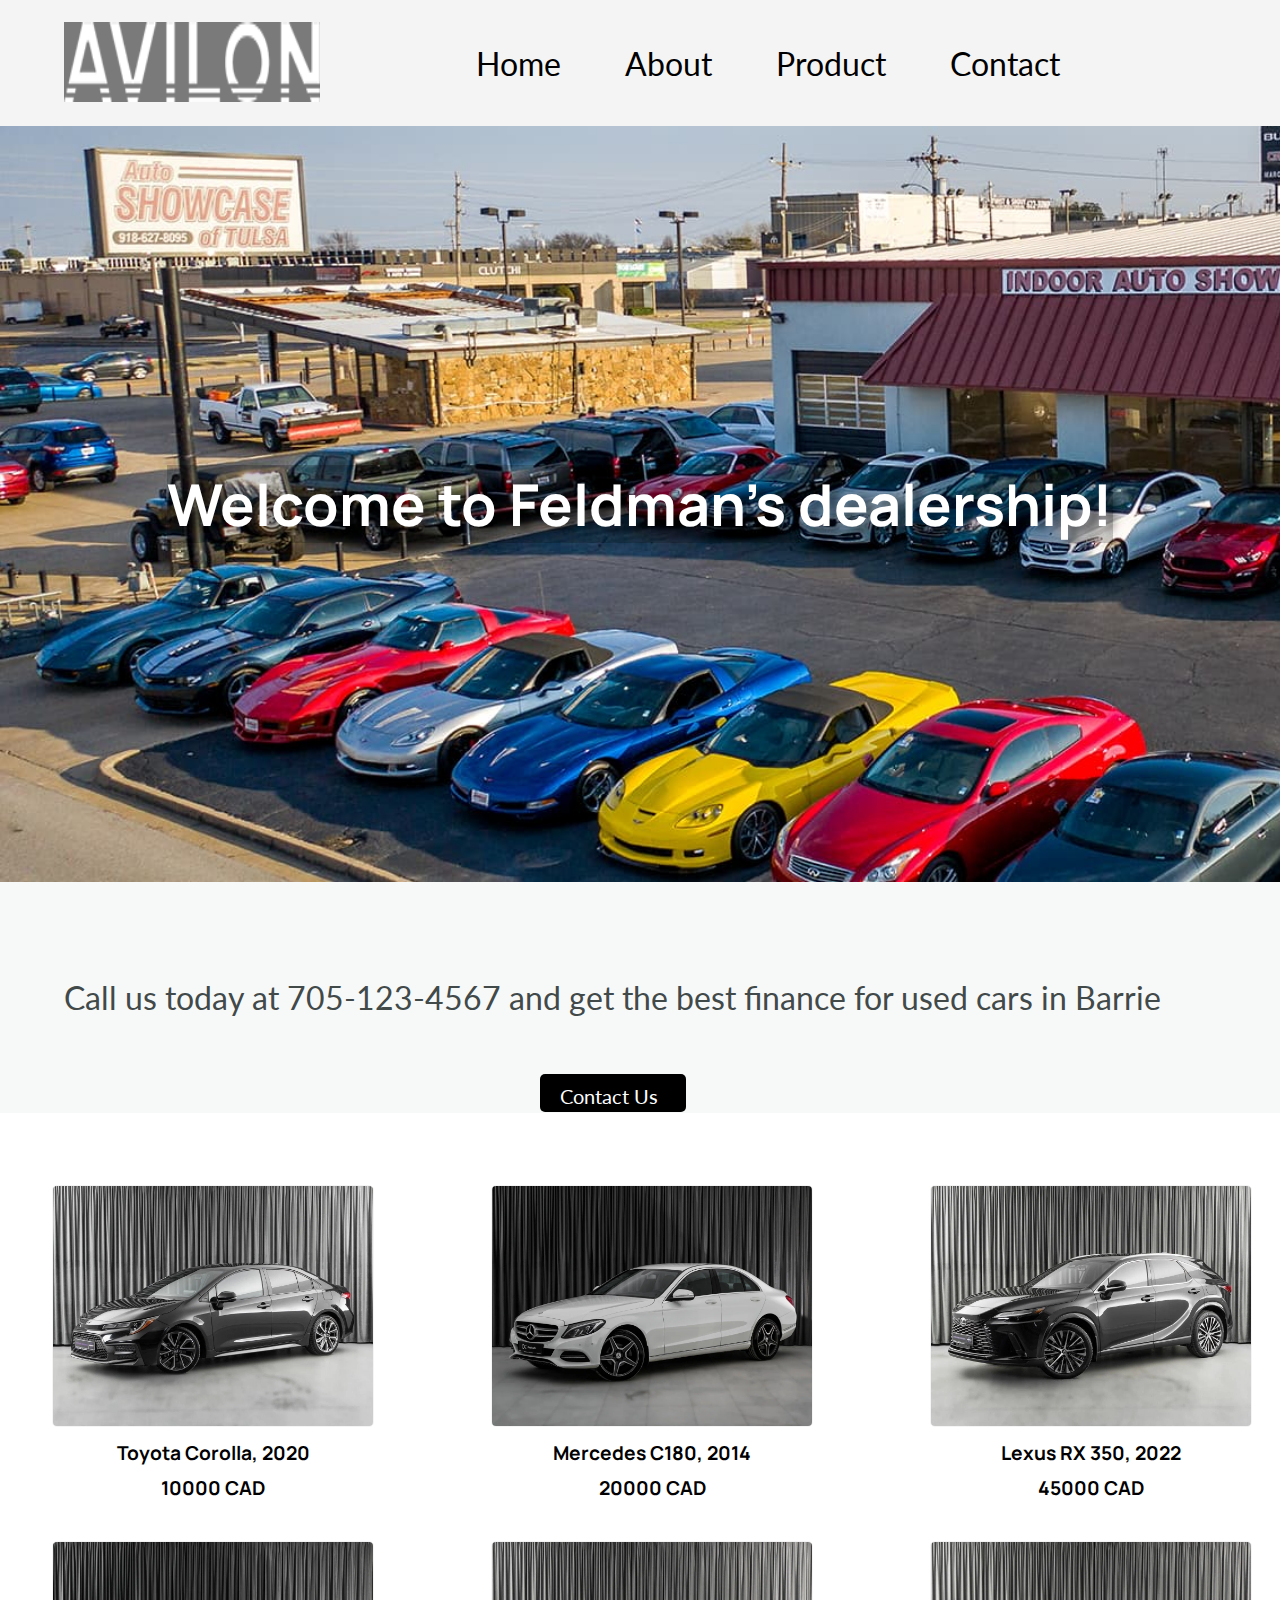
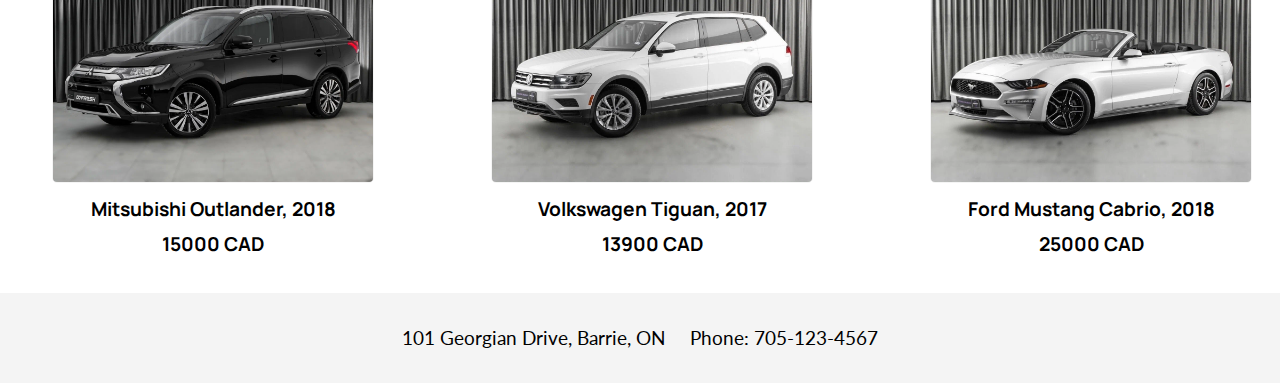
<file: index.html>
<!DOCTYPE html>
<html lang="en">
<head>
    <meta charset="UTF-8">
    <meta name="viewport" content="width=device-width, initial-scale=1">
    <meta name="description" content="Dealership website">
    <meta name="robots" content="noindex, nofollow">
    <!-- add fonts -->
    <link rel="preconnect" href="https://fonts.googleapis.com">
    <link rel="preconnect" href="https://fonts.gstatic.com" crossorigin>
    <link href="https://fonts.googleapis.com/css2?family=Lato:wght@400;700&family=Manrope:wght@400;500;700&display=swap" rel="stylesheet">
    <!-- add java script -->
    <script src="./js/javascript.js.js"></script>
    <!-- add our CSS file -->
    <link rel="stylesheet" href="./css/style.css">
    <title>Feldman's dealership</title>
</head>

<body>
<!-- Header with logo and link to other pages -->
<header>
    <div>
        <a href="index.html"><img src="img/logo.webp" alt="Dealership logo"></a>
    </div>
    <nav>
        <ul id="menu">
            <li><a href="#">Home</a></li>
            <li><a href="./about.html">About</a></li>
            <li><a href="./product.html">Product</a></li>
            <li><a href="./contact.html">Contact</a></li>
        </ul>
    </nav>
</header>

<main>
    <div class="masthead">
        <!-- div with main heading and background pic -->
    <div>
        <h1>Welcome to Feldman's dealership!</h1>
    </div>
</div>
    <!-- div with ad-sentence and link to contact page -->
    <div class="contact-part">
      <div class="contact-container">
          <div class="contact-info-right">
          <p>Call us today at 705-123-4567 and get the best finance for used cars in Barrie </p>
          <a href="./contact.html" class="link-button">Contact Us</a>
          </div>
      </div>
    </div>

    <!-- best used cars from stock -->
    <section class="cars-template">
        <div class="image-container">
            <img class="hover-image" src="./img/toyota.webp" alt="toyota corolla">
            <h2>Toyota Corolla, 2020</h2>
            <h3>10000 CAD</h3>
        </div>
        <div class="image-container">
            <img class="hover-image" src="./img/mercedes.webp" alt="mercedes c180">
            <h2>Mercedes C180, 2014</h2>
            <h3>20000 CAD</h3>
        </div>
        <div class="image-container">
            <img class="hover-image" src="./img/lexus.webp" alt="lexus rx350">
            <h2>Lexus RX 350, 2022</h2>
            <h3>45000 CAD</h3>
        </div>
        <div class="image-container">
            <img class="hover-image" src="./img/mitsu.webp" alt="mitsu outlander">
            <h2>Mitsubishi Outlander, 2018</h2>
            <h3>15000 CAD</h3>
        </div>
        <div class="image-container">
            <img class="hover-image" src="./img/vw.webp" alt="vw tiguan">
            <h2>Volkswagen Tiguan, 2017</h2>
            <h3>13900 CAD</h3>
        </div>
        <div class="image-container">
            <img class="hover-image" src="./img/ford.webp" alt="ford mustang cabrio">
            <h2>Ford Mustang Cabrio, 2018</h2>
            <h3>25000 CAD</h3>
        </div>
    </section>
</main>

<!-- footer -->
<footer>
        <p>101 Georgian Drive, Barrie, ON &emsp; Phone: 705-123-4567</p>
</footer>

</body>
</html>
</file>
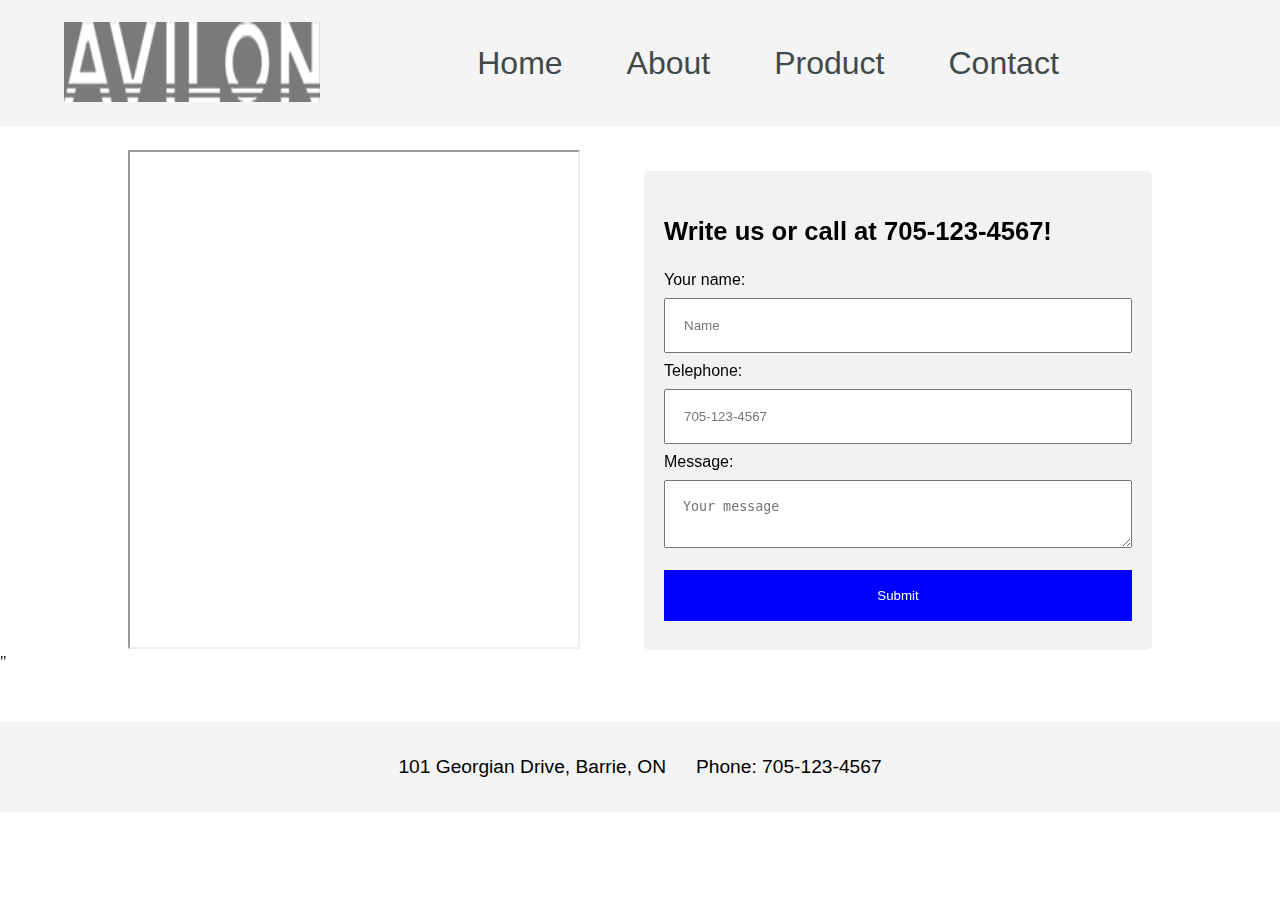
<file: contact.html>
<!DOCTYPE html>
<html lang="en">
<head>
    <meta charset="UTF-8">
    <meta name="viewport" content="width=device-width, initial-scale=1">
    <meta name="description" content="Contact page">
    <meta name="robots" content="noindex, nofollow">
    <!-- add fonts -->
    <link rel="preconnect" href="https://fonts.googleapis.com">
    <link rel="preconnect" href="https://fonts.gstatic.com" crossorigin>
    <link href="https://fonts.googleapis.com/css2?family=Orbitron:wght@400;500&family=Plus+Jakarta+Sans:wght@400;500&display=swap" rel="stylesheet">
    <!-- add our CSS file -->
    <link rel="stylesheet" href="css/product.css">
    <!-- add java script -->
    <script src="./js/javascript.js.js"></script>
    <title>Contact</title>
</head>
<body>
    <!-- header with 4 links-->
    <header>
        <div>
            <a href="index.html"><img src="img/logo.webp" alt="Dealership logo"></a>
        </div>
        <nav>
            <ul id="menu">
                <li><a href="./index.html">Home</a></li>
                <li><a href="./about.html">About</a></li>
                <li><a href="./product.html">Product</a></li>
                <li><a href="#">Contact</a></li>
            </ul>
        </nav>
    </header>
    <main>
        <!-- Map and contact details -->
        <section class="address">
            <!-- Office on Google Maps -->
            <div class="google">
                <iframe src="https://www.google.com/maps/embed?pb=!1m18!1m12!1m3!1d2849.9893727767408!2d-79.6706716466038!3d44.41286379672649!2m3!1f0!2f0!3f0!3m2!1i1024!2i768!4f13.1!3m3!1m2!1s0x882aa371731712c7%3A0xb83f553fdb55eb91!2sGeorgian%20College%20Barrie%20Residence!5e0!3m2!1sen!2sca!4v1701706623822!5m2!1sen!2sca"></iframe>"
            </div>

            <!-- Contact form for potential customers -->
            <div class="container">
                <h3>Write us or call at 705-123-4567!</h3>
                <form>
              
                  <label for="name">Your name:</label>
                  <input id="name" placeholder="Name" type="text" required>

                  <label for="telephone">Telephone:</label>
                  <input id="telephone" type="tel" name="telephone" 
                    pattern="[0-9]{3}-[0-9]{3}-[0-9]{4}" placeholder="705-123-4567" required>
              
                  <label for="message">Message:</label>
                  <textarea id="message" name="subject" placeholder="Your message" required></textarea>
              
                  <input class="send" type="submit" value="Submit">
              
                </form>
              </div>
        </section>
    </main>

    <!-- footer-->
    <footer>
        <p>101 Georgian Drive, Barrie, ON &emsp; Phone: 705-123-4567</p>
    </footer>
    </body>
</file>
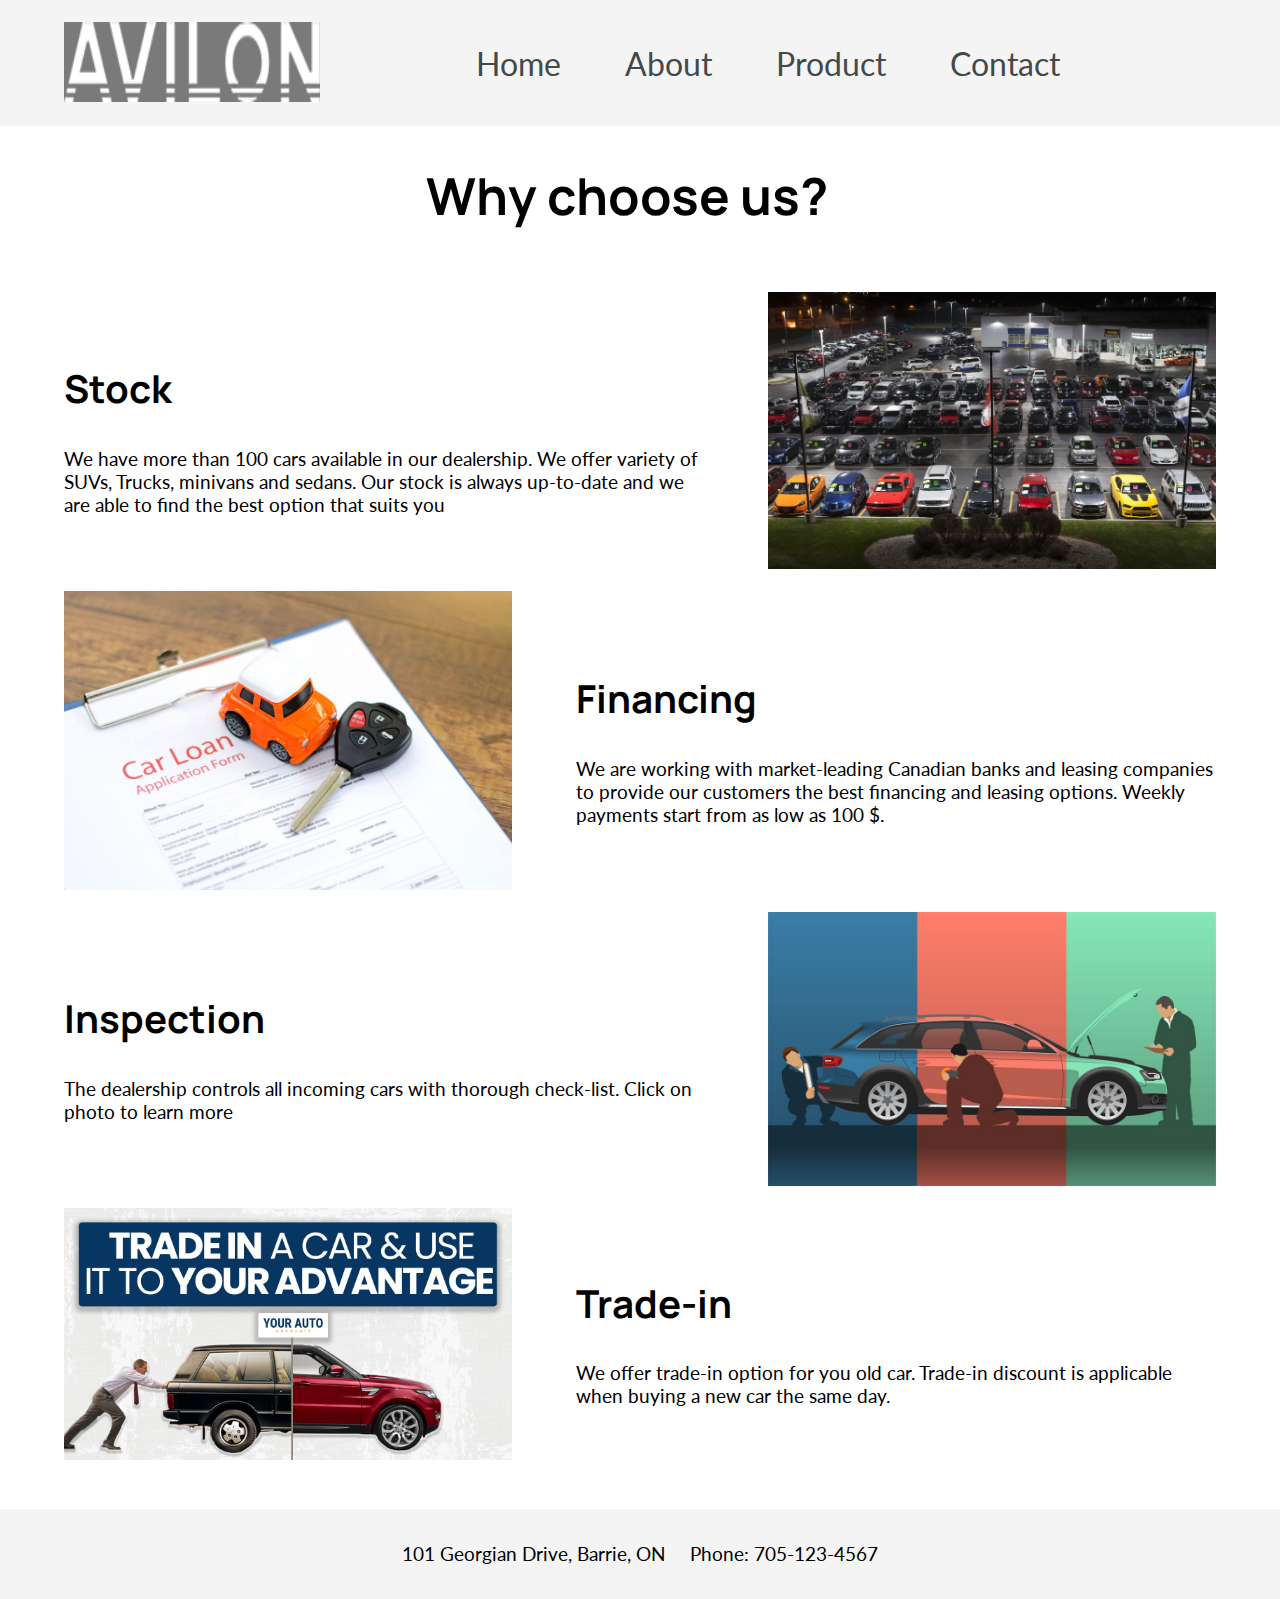
<file: product.html>
<!DOCTYPE html>
<html lang="en">
<head>
    <meta charset="UTF-8">
    <meta name="viewport" content="width=device-width, initial-scale=1">
    <meta name="description" content="Product page">
    <meta name="robots" content="noindex, nofollow">
    <!-- add fonts -->
    <link rel="preconnect" href="https://fonts.googleapis.com">
    <link rel="preconnect" href="https://fonts.gstatic.com" crossorigin>
    <link href="https://fonts.googleapis.com/css2?family=Lato:wght@400;700&family=Manrope:wght@400;500;700&display=swap" rel="stylesheet">
    <!-- add our CSS file -->
    <link rel="stylesheet" href="css/product.css">
    <!-- add java script -->
    <script src="./js/javascript.js.js"></script>
    <title>Product</title>
</head>

<body>
<!-- Header with logo and link to other pages -->
<header>
    <div>
        <a href="index.html"><img src="./img/logo.webp" alt="Dealership logo"></a>
    </div>
    <nav>
        <ul id="menu">
            <li><a href="./index.html">Home</a></li>
            <li><a href="./about.html">About</a></li>
            <li><a href="#">Product</a></li>
            <li><a href="./contact.html">Contact</a></li>
        </ul>
    </nav>
</header>

<!-- 4 key advantages of the company -->
<main>
    <div class="heading">
        <h1> Why choose us?</h1>
    </div>
    <div class="row1">
        <div class="text1">
            <h2>Stock</h2>
            <p>We have more than 100 cars available in our dealership. We offer variety of
            SUVs, Trucks, minivans and sedans. Our stock is always up-to-date and we are able
            to find the best option that suits you</p>
        </div>
        <div class="picture1">
            <img class="hover-image" src="./img/stock.webp" alt="stock">
        </div>
    </div>
    <div class="row2">
        <div class="picture2">
            <img class="hover-image" src="./img/finance.jpg" alt="financing">
        </div>
        <div class="text2">
            <h2>Financing</h2>
            <p>We are working with market-leading Canadian banks and leasing companies to provide
            our customers the best financing and leasing options. Weekly payments start from as low as 100 $.</p>
        </div>
    </div>
    <div class="row3">
        <div class="text3">
            <h2>Inspection</h2>
            <p>The dealership controls all incoming cars with thorough check-list. Click on photo to learn more</p>
        </div>
        <div class="picture3">
            <a href="about.html"><img class="hover-image" src="./img/inspection2.jpg" alt="car inspection"></a>
        </div>
    </div>
    <div class="row4">
        <div class="picture4">
            <img class="hover-image" src="./img/tradein.jpg" alt="trade in">
        </div>
        <div class="text4">
            <h2>Trade-in</h2>
            <p>We offer trade-in option for you old car. Trade-in discount is applicable when buying a new car the same day.</p>
        </div>
    </div>
</main>

<!-- footer-->
<footer>
    <p>101 Georgian Drive, Barrie, ON &emsp; Phone: 705-123-4567</p>
</footer>
</body>
</html>
</file>
<file: css/style.css>
body{
    margin: 0;
}

h1, h2, h3{
    font-family: 'Manrope', sans-serif;
}
p, tr, td, a, li{
    font-family: 'Lato', sans-serif;
    text-decoration: none;
}
h1{
    font-size: 4vw;
}
h2{
    font-size: 3vw;
}
p{
    font-size: 1.5vw;
}

/* Header */
header{
    grid-area: h;
    display: flex;
    align-items: center;
    height: 14vh;
    background-color: #f4f4f4;
    width: 100%;
    z-index: 9999;
}

header  div{
    height: 100px;
    width: auto;
}

header  div  a  img{
    width: auto;
    height: 100%;
    background-color: rgba(0,0,0,.5);
}

header  nav {
    display: flex;
    align-items: center;
    justify-content: center;
    flex-grow: 1;
}

header  nav  ul{
    list-style: none;
    display: flex;
    flex-direction: row;
    padding: 10px;
}

header  nav  ul  li{
    margin-right: 5vw;
}

header  nav  ul  li  a{
    color: black;
    font-size: 2.5vw;
}
header  nav  ul  li  a:hover{
    color: #424949;
}
header div a img{
    width: 20vw;
    margin-left: 5vw;
    height: 80%;
    margin-top: 1vh;
}

/* masthead */
.masthead  div{
    width: 100%;
    display: flex;
    align-items: center;
    justify-content: center;
    padding: 2vh 0;
    background-image:url("../img/banner.jpg");
    background-size: cover;
    height: 80vh;
    position: relative;
}
.masthead div h1{
    color: white;
    font-size: 4.5vw;
    background-color: rgba(0,0,0,.2);
    text-shadow: 8px 4px 8px rgba(0,0,0, .5);
}

.contact-part {
    background-color: #F7F9F9;
}

.contact-container{
    display: flex;
    align-items: center;
}

.contact-info-right{
    display: flex;
    color: #424949;
    flex-direction: column;
    align-items: center;
    align-content: center;
    margin: 5vw;
}

.contact-info-right p{
    color: #424949;
    font-size: 2.5vw;
}

.link-button {
    display: inline-block;
    background-color: black;
    color: white;
    padding: 10px 20px;
    border: none;
    border-radius: 5px;
    cursor: pointer;
    font-size: 20px;
    width: 106px;
    height: 18px;
    font-family: 'Lato', sans-serif;
    position: absolute;
    margin-top: 10vw;
}

.link-button:hover {
    background-color: #B2BABB;
}

/* cars-template: */

.cars-template {
    display: grid;
    grid-template-columns: 33.3% 33.3% 33.3%;
    gap: 1vw;
    grid-template-rows: auto;
    grid-template-areas:
          "m m m"
          "m m m";
    background-color: white;
    padding: 2vh 0;
    margin-top: 5vh;
}

.image-container {
    text-align: center;
    margin: 1vh;
}

.image-container img {
    width: 25vw;
    height: auto;
    border: 1px solid #f4f4f4;
    border-radius: 5px;
}


.image-container h2,
.image-container h3 {
    margin: 1vh 0;
    color: black;
    font-size: 1.5vw;
    text-align: center;
}

.hover-image:hover {
    transform: scale(1.07);
    transition: 0.7s;
}

/*footer*/

footer{
    grid-area: footer;
    display: grid;
    justify-content: center;
    align-items: center;
    height: 10vh;
    background-color: #f4f4f4;
    font-size: 1.5vw;
}
</file>
<file: css/product.css>
body{
    margin: 0;
}

h1, h2, h3{
    font-family: 'Manrope', sans-serif;
}
p, tr, td, a, li, label{
    font-family: 'Lato', sans-serif;
    text-decoration: none;
}
h1{
    font-size: 4vw;
}
h2{
    font-size: 3vw;
}
h3{
    font-size: 2vw;
}
p{
    font-size: 1.5vw;
}

/* Header */

header{
    grid-area: h;
    display: flex;
    align-items: center;
    height: 14vh;
    background-color: #f4f4f4;
    width: 100%;
    z-index: 9999;
}

header   div{
    height: 100px;
    width: auto;
}

header   div   a   img{
    width: auto;
    height: 100%;
    background-color: rgba(0,0,0,.5);
}

header   nav {
    display: flex;
    align-items: center;
    justify-content: center;
    flex-grow: 1;
}

header   nav   ul{
    list-style: none;
    display: flex;
    flex-direction: row;
    padding: 10px;
}

header   nav   ul   li{
    margin-right: 5vw;
}

header   nav   ul   li   a{
    color: #424949;
    font-size: 2.5vw;
}
header div a img{
    width: 20vw;
    margin-left: 5vw;
    height: 80%;
    margin-top: 1vh;
}


/* Main */

/* Heading h1 */
.heading{
    display: flex;
    align-items: center;
    justify-content: center;
    margin-bottom: 3vh;
    margin-left: 5vw;
    margin-right: 5vw;
}
.heading h1{
    margin-right: 2vw;
}

/* 4 rows with key features of the dealership */
.row1 {
    display: flex;
    align-items: center;
    justify-content: center;
    margin-left: 5vw;
    margin-right: 5vw;
    margin-bottom: 2vh;
  }
.picture1  img{
    width: 35vw;
    height:auto;
    margin-left: 5vw;
}
.row2 {
    display: flex;
    align-items: center;
    justify-content: center;
    margin-left: 5vw;
    margin-right: 5vw;
    margin-bottom: 2vh;
  }
.picture2  img{
    width: 35vw;
    height:auto;
    margin-right: 5vw;
}
.row3 {
    display: flex;
    align-items: center;
    justify-content: center;
    margin-left: 5vw;
    margin-right: 5vw;
    margin-bottom: 2vh;
  }
.picture3 a img{
    width: 35vw;
    height:auto;
    margin-left: 5vw;
}
.row4 {
    display: flex;
    align-items: center;
    justify-content: center;
    margin-left: 5vw;
    margin-right: 5vw;
    margin-bottom: 5vh;
  }
.picture4   img{
    width: 35vw;
    height:auto;
    margin-right: 5vw;
}
/* hover effect */
.hover-image {
    transition: transform 0.3s;
}

.hover-image:hover {
    transform: scale(1.1);
}

/* Footer */

footer{
    grid-area: footer;
    display: grid;
    justify-content: center;
    align-items: center;
    height: 10vh;
    background-color: #f4f4f4;
    font-size: 1.5vw;
}
/* Contact page */
.address{
    display: flex;
    align-items: center;
    flex-direction: row;
    margin-bottom: 3vh;
}
.google   iframe {
    width:35vw;
    height:55vh;
    margin-left: 10vw;
    margin-right: 5vw;
}
/* input container form */
.container{
    margin-right: 10vw;
}
.containter h2{
    text-align: center;
}
input, select, textarea {
    width: 100%;
    padding: 2vh;
    box-sizing: border-box;
    margin-top: 1vh;
    margin-bottom: 1vh;
    resize: vertical;
  }
  
  .send {
    background-color: blue;
    color: white;
    border: none;
    cursor: pointer;
  }
  
  .container{
      margin-top: 5vh;
    border-radius: 5px;
    background-color: #f2f2f2;
    padding: 20px;
      margin-bottom: 5vh;
  }
</file>
